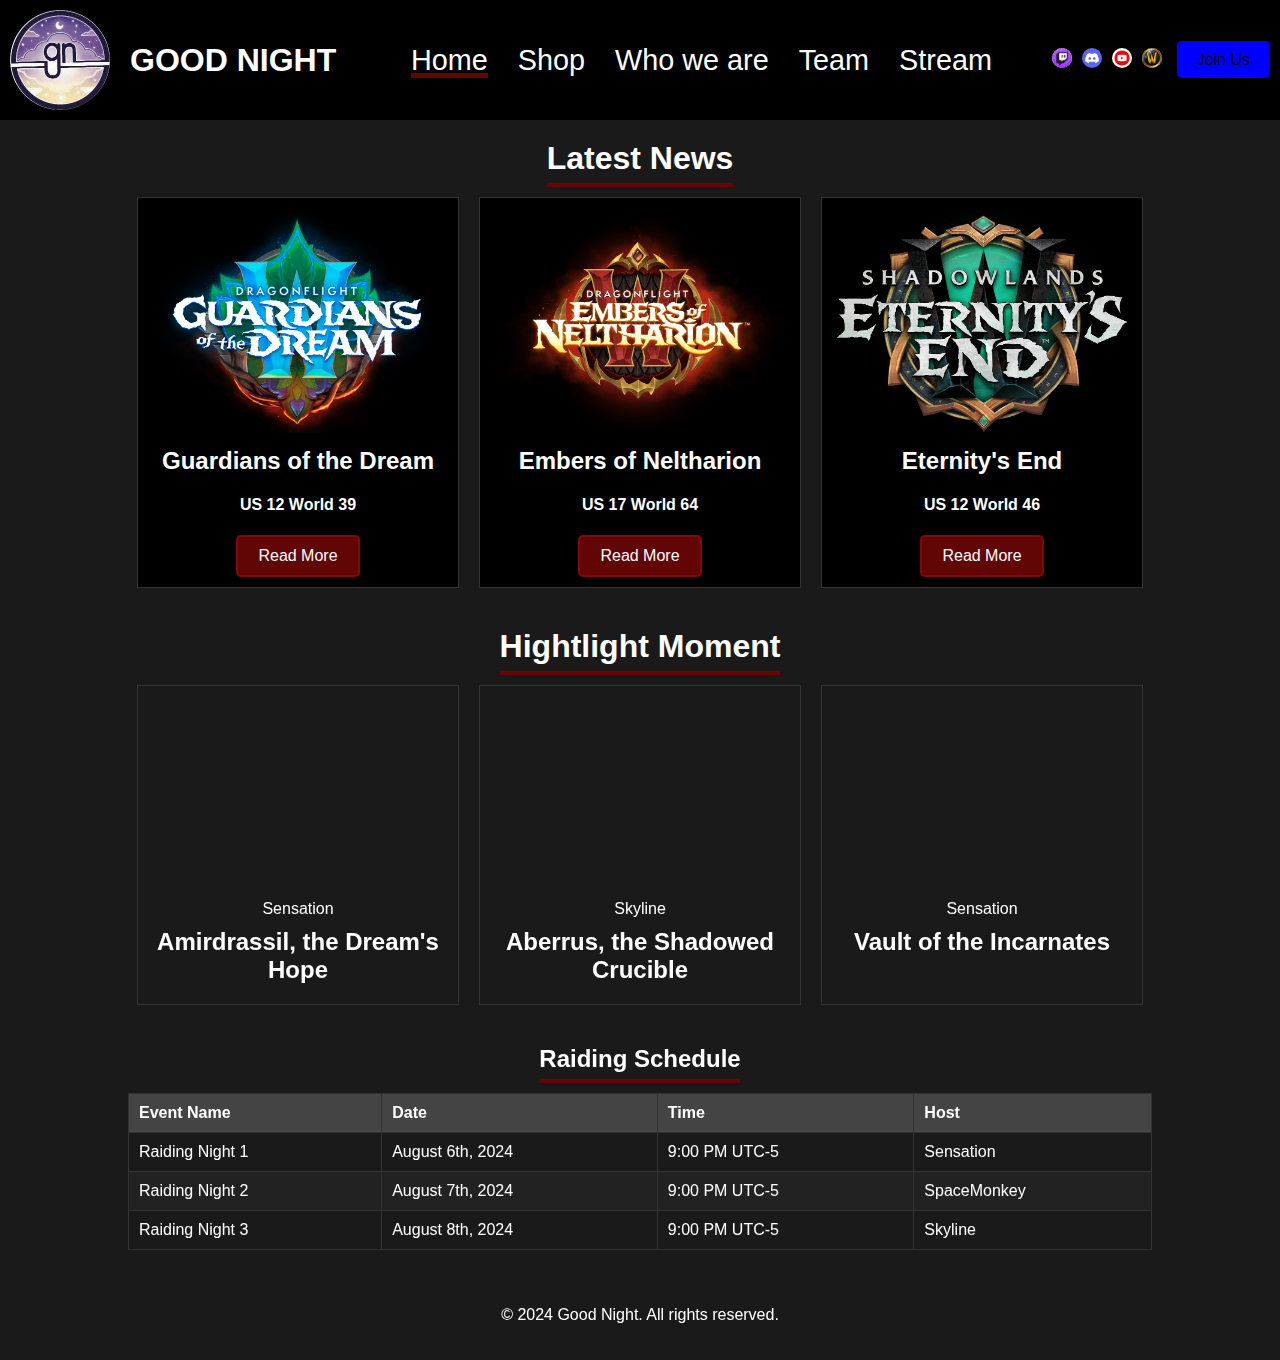
<file: Guild Web/index.html>
<!DOCTYPE html>
<html lang="en">
<head>
    <meta charset="UTF-8">
    <meta name="viewport" content="width=device-width, initial-scale=1.0">
    <title>Good Night - Home</title>
    <link rel="icon" type="image/png" href="Image/logo.ico">
    <link rel="stylesheet" href="styles.css">
</head>

<body>
    <header id="navbar">
        <div class="logo">
            <img src="Image/logo.png" alt="Good Night Logo" width="100" height="100">
            <h1><span>GOOD NIGHT</span></h1>
        </div>
        <nav>
            <ul>
                <li><a href="index.html">Home</a></li>
                <li><a href="shop.html">Shop</a></li>
                <li><a href="who-we-are.html">Who we are</a></li>
                <li><a href="team.html">Team</a></li>
                <li><a href="stream.html">Stream</a></li>
            </ul>
        </nav>
        <div class="header-right">
            <div class="social-icons">
                <a href="https://www.twitch.tv/sensationshc" target="_blank" class="icon twitch"><img src="Image/twitch.png" alt="Twitch"></a>
                <a href="https://discord.gg/kw3B7B9D" target="_blank" class="icon discord"><img src="Image/discord.jpg" alt="Discord"></a>
                <a href="https://www.youtube.com/channel/UCRWUuNpeO6OELMBDoGjG1JA" target="_blank" class="icon youtube"><img src="Image/youtube_icon.png" alt="YouTube"></a>
                <a href="https://www.warcraftlogs.com/guild/us/malganis/gn" target="_blank" class="icon WCL"><img src="Image/WoW_icon.svg.png" alt="WCL"></a>
            </div>
            <div class="cta">
                <a href="https://forms.gle/xqh4f8AohnYUcF1x9" class="button" target="_blank">Join Us</a>
            </div>
        </div>
    </header>

    <main>
        <section class="latest-news">
            <h2>Latest News</h2>
            <div class="news-grid">
                <article>
                    <img src="Image/Guardians_of_the_Dream_logo.png" alt="News Image">
                    <h3><span>Guardians of the Dream</span></h3>
                    <h4><span>US 12 World 39</span></h4>
                    <a href="https://www.warcraftlogs.com/guild/progress/1031?zone=35" class="button read-more" target="_blank">Read More</a>
                </article>
                <article>
                    <img src="Image/Embers_of_Neltharion_logo.webp" alt="News Image">
                    <h3><span>Embers of Neltharion</span></h3>
                    <h4><span>US 17 World 64</span></h4>
                    <a href="https://www.warcraftlogs.com/guild/progress/1031?zone=33" class="button read-more" target="_blank">Read More</a>
                </article>
                <article>
                    <img src="Image/Eternity_End_logo.png" alt="News Image">
                    <h3><span>Eternity's End</span></h3>
                    <h4><span>US 12 World 46</span></h4>
                    <a href="https://www.warcraftlogs.com/guild/progress/1031?zone=29" class="button read-more" target="_blank">Read More</a>
                </article>
            </div>
        </section>
        
        <section class="online-stream">
            <h2>Hightlight Moment</h2>
            <div class="stream-grid">
                <article class="stream-window">
                    <div class="stream-thumbnail">
                        <iframe
                            src="https://www.youtube.com/embed/e6oyN_tMkIo"
                            height="200"
                            width="300"
                            frameborder="0"
                            scrolling="no"
                            allowfullscreen="true">
                        </iframe>
                    </div>
                    <div class="stream-info">
                        <div class="viewer-info">
                            <span class="streamer-name">Sensation</span>
                        </div>
                        <h3><span>Amirdrassil, the Dream's Hope</span></h3>
                    </div>
                </article>
                <article class="stream-window">
                    <div class="stream-thumbnail">
                        <iframe
                            src="https://www.youtube.com/embed/ZwAzdrHHH6s"
                            height="200"
                            width="300"
                            frameborder="0"
                            scrolling="no"
                            allowfullscreen="true">
                        </iframe>
                    </div>
                    <div class="stream-info">
                        <div class="viewer-info">
                            <span class="streamer-name">Skyline</span>
                        </div>
                        <h3><span>Aberrus, the Shadowed Crucible</span></h3>
                    </div>
                </article>
                <article class="stream-window">
                    <div class="stream-thumbnail">
                        <iframe
                            src="https://www.youtube.com/embed/gKUD_jP0_KM"
                            height="200"
                            width="300"
                            frameborder="0"
                            scrolling="no"
                            allowfullscreen="true">
                        </iframe>
                    </div>
                    <div class="stream-info">
                        <div class="viewer-info">
                            <span class="streamer-name">Sensation</span>
                        </div>
                        <h3><span>Vault of the Incarnates</span></h3>
                    </div>
                </article>
            </div>
        </section>

        <section class="stream-schedule">
            <h2>Raiding Schedule</h2>
            <table>
                <thead>
                    <tr>
                        <th><span>Event Name</span></th>
                        <th><span>Date</span></th>
                        <th><span>Time</span></th>
                        <th><span>Host</span></th>
                    </tr>
                </thead>
                <tbody>
                    <tr>
                        <td><span>Raiding Night 1</span></td>
                        <td><span>August 6th, 2024</span></td>
                        <td><span>9:00 PM UTC-5</span></td>
                        <td><span>Sensation</span></td>
                    </tr>
                    <tr>
                        <td><span>Raiding Night 2</span></td>
                        <td><span>August 7th, 2024</span></td>
                        <td><span>9:00 PM UTC-5</span></td>
                        <td><span>SpaceMonkey</span></td>
                    </tr>
                    <tr>
                        <td><span>Raiding Night 3</span></td>
                        <td><span>August 8th, 2024</span></td>
                        <td><span>9:00 PM UTC-5</span></td>
                        <td><span>Skyline</span></td>
                    </tr>
                </tbody>
            </table>
        </section>
    </main>
    
    <footer>
        <div class="footer-content">
            <p>&copy; 2024 <span>Good Night</span>. All rights reserved.</p>
        </div>
    </footer>

    <script>
        // Wait for the DOM content to be fully loaded before executing the script
        document.addEventListener("DOMContentLoaded", function() {
            // Get the current page's file name from the URL path
            var path = window.location.pathname;
            var page = path.split("/").pop();

            // Select all anchor tags inside the navigation menu
            var navLinks = document.querySelectorAll('nav ul li a');

            // Loop through each navigation link
            navLinks.forEach(function(link) {
                // Check if the link's href attribute matches the current page
                if (link.getAttribute('href') === page) {
            // Add the 'active' class to the matching link
                    link.classList.add('active');
                }
            });
        });

        // Add an event listener to the window object to detect scroll events
        window.addEventListener('scroll', function() {
            // Get the navbar element by its ID
            var header = document.getElementById('navbar');
            // Get the initial position of the navbar
            var sticky = header.offsetTop;

            // If the page is scrolled beyond the navbar's initial position
            if (window.pageYOffset > sticky) {
                // Add the 'sticky' class to the navbar
                header.classList.add('sticky');
            } else {
                // Remove the 'sticky' class when scrolled back to the top
                header.classList.remove('sticky');
            }
        });

    </script>

</body>
</html>
</file>
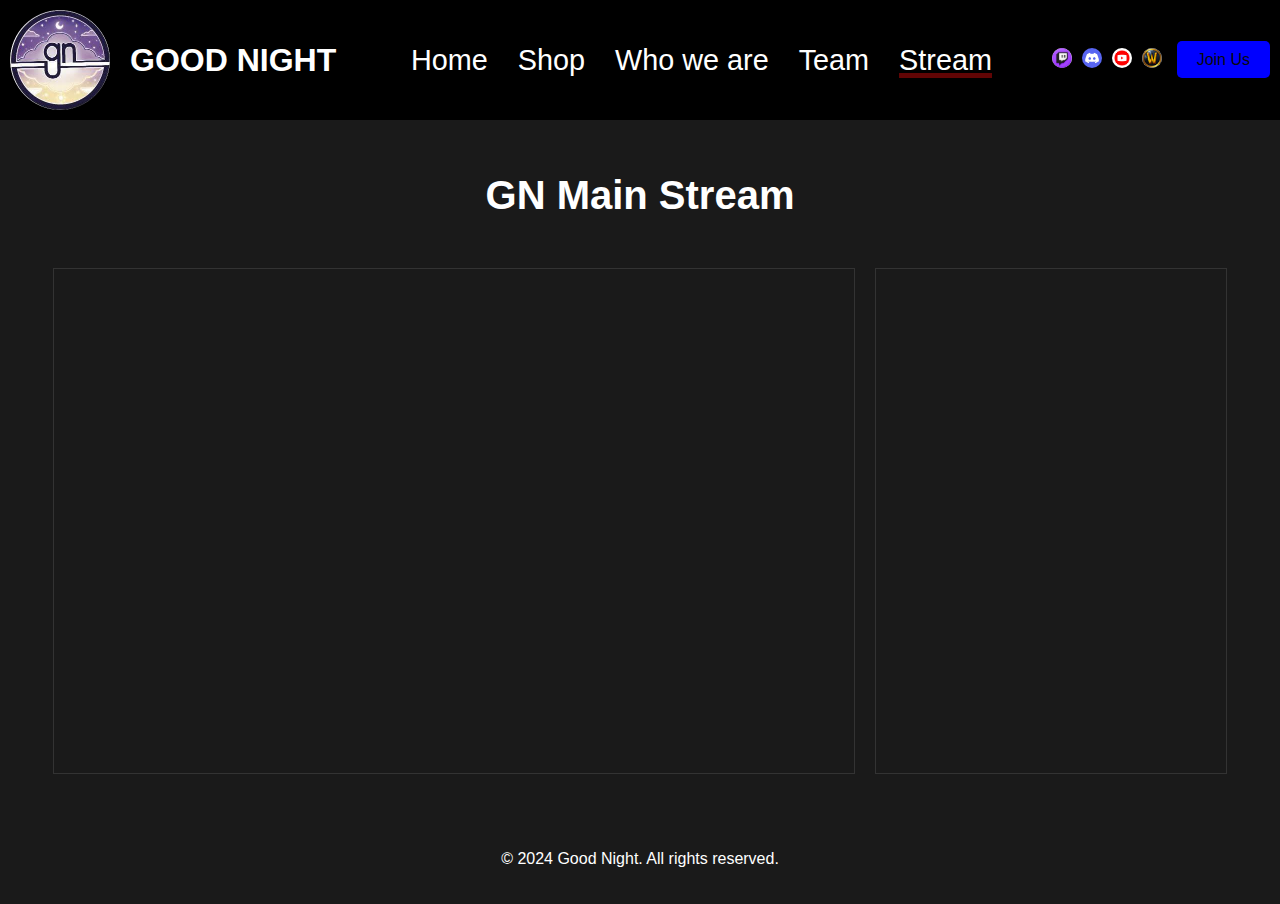
<file: Guild Web/stream.html>
<!DOCTYPE html>
<html lang="en">
<head>
    <meta charset="UTF-8">
    <meta name="viewport" content="width=device-width, initial-scale=1.0">
    <title>Good Night - Stream</title>
    <link rel="icon" type="image/png" href="Image/logo.ico">
    <link rel="stylesheet" href="styles.css">
    <script src="https://player.twitch.tv/js/embed/v1.js"></script>
</head>
<body>
    <header id="navbar">
        <div class="logo">
            <img src="Image/logo.png" alt="Good Night Logo" width="100" height="100">
            <h1><span>GOOD NIGHT</span></h1>
        </div>
        <nav>
            <ul>
                <li><a href="index.html">Home</a></li>
                <li><a href="shop.html">Shop</a></li>
                <li><a href="who-we-are.html">Who we are</a></li>
                <li><a href="team.html">Team</a></li>
                <li><a href="stream.html">Stream</a></li>
            </ul>
        </nav>
        <div class="header-right">
            <div class="social-icons">
                <a href="https://www.twitch.tv/sensationshc" target="_blank" class="icon twitch"><img src="Image/twitch.png" alt="Twitch"></a>
                <a href="https://discord.gg/kw3B7B9D" target="_blank" class="icon discord"><img src="Image/discord.jpg" alt="Discord"></a>
                <a href="https://www.youtube.com/channel/UCRWUuNpeO6OELMBDoGjG1JA" target="_blank" class="icon youtube"><img src="Image/youtube_icon.png" alt="YouTube"></a>
                <a href="https://www.warcraftlogs.com/guild/us/malganis/gn" target="_blank" class="icon WCL"><img src="Image/WoW_icon.svg.png" alt="WCL"></a>
            </div>
            <div class="cta">
                <a href="https://forms.gle/xqh4f8AohnYUcF1x9" class="button" target="_blank">Join Us</a>
            </div>
        </div>
    </header>
    
    <main>
        <section class="stream">
            <h2>GN Main Stream</h2>
        </section>
        <section class="twitch-stream">
            <div class="twitch-container">
                <div class="twitch-video">
                    <iframe
                    src="https://player.twitch.tv/?channel=sensationshc&parent=localhost"
                        height="500"
                        width="800"
                        frameborder="0"
                        scrolling="no"
                        allowfullscreen="true">
                    </iframe>
                </div>
                <div class="twitch-chat">
                    <iframe
                    src="https://www.twitch.tv/embed/sensationshc/chat?parent=localhost"
                        height="500"
                        width="350"
                        frameborder="0"
                        scrolling="no">
                    </iframe>
                </div>
            </div>
        </section>
    </main>
    
    <footer>
        <div class="footer-content">
            <p>&copy; 2024 <span>Good Night</span>. All rights reserved.</p>
        </div>
    </footer>

    <script>
        // Wait for the DOM content to be fully loaded before executing the script
        document.addEventListener("DOMContentLoaded", function() {
            // Get the current page's file name from the URL path
            var path = window.location.pathname;
            var page = path.split("/").pop();

            // Select all anchor tags inside the navigation menu
            var navLinks = document.querySelectorAll('nav ul li a');

            // Loop through each navigation link
            navLinks.forEach(function(link) {
                // Check if the link's href attribute matches the current page
                if (link.getAttribute('href') === page) {
            // Add the 'active' class to the matching link
                    link.classList.add('active');
                }
            });
        });

        // Add an event listener to the window object to detect scroll events
        window.addEventListener('scroll', function() {
            // Get the navbar element by its ID
            var header = document.getElementById('navbar');
            // Get the initial position of the navbar
            var sticky = header.offsetTop;

            // If the page is scrolled beyond the navbar's initial position
            if (window.pageYOffset > sticky) {
                // Add the 'sticky' class to the navbar
                header.classList.add('sticky');
            } else {
                // Remove the 'sticky' class when scrolled back to the top
                header.classList.remove('sticky');
            }
        });

        // Initialize the Twitch Player with the provided options
        var options = {
            width: 800, // Set the player width
            height: 500, // Set the player height
            channel: "sensationshc", // The Twitch channel to display
            parent: ["localhost", "127.0.0.1"] // Allowed parent domains for embedding
        };
        
        // Create the Twitch Player using the options
        var player = new Twitch.Player("TwitchPlayerDiv", options);
        
        // Set the player volume to 50%
        player.setVolume(0.5);

        // Play the video automatically
        player.play();

        // Pause the video (this can be triggered by user actions, etc.)
        player.pause();
        </script>
</body>
</html>
</file>
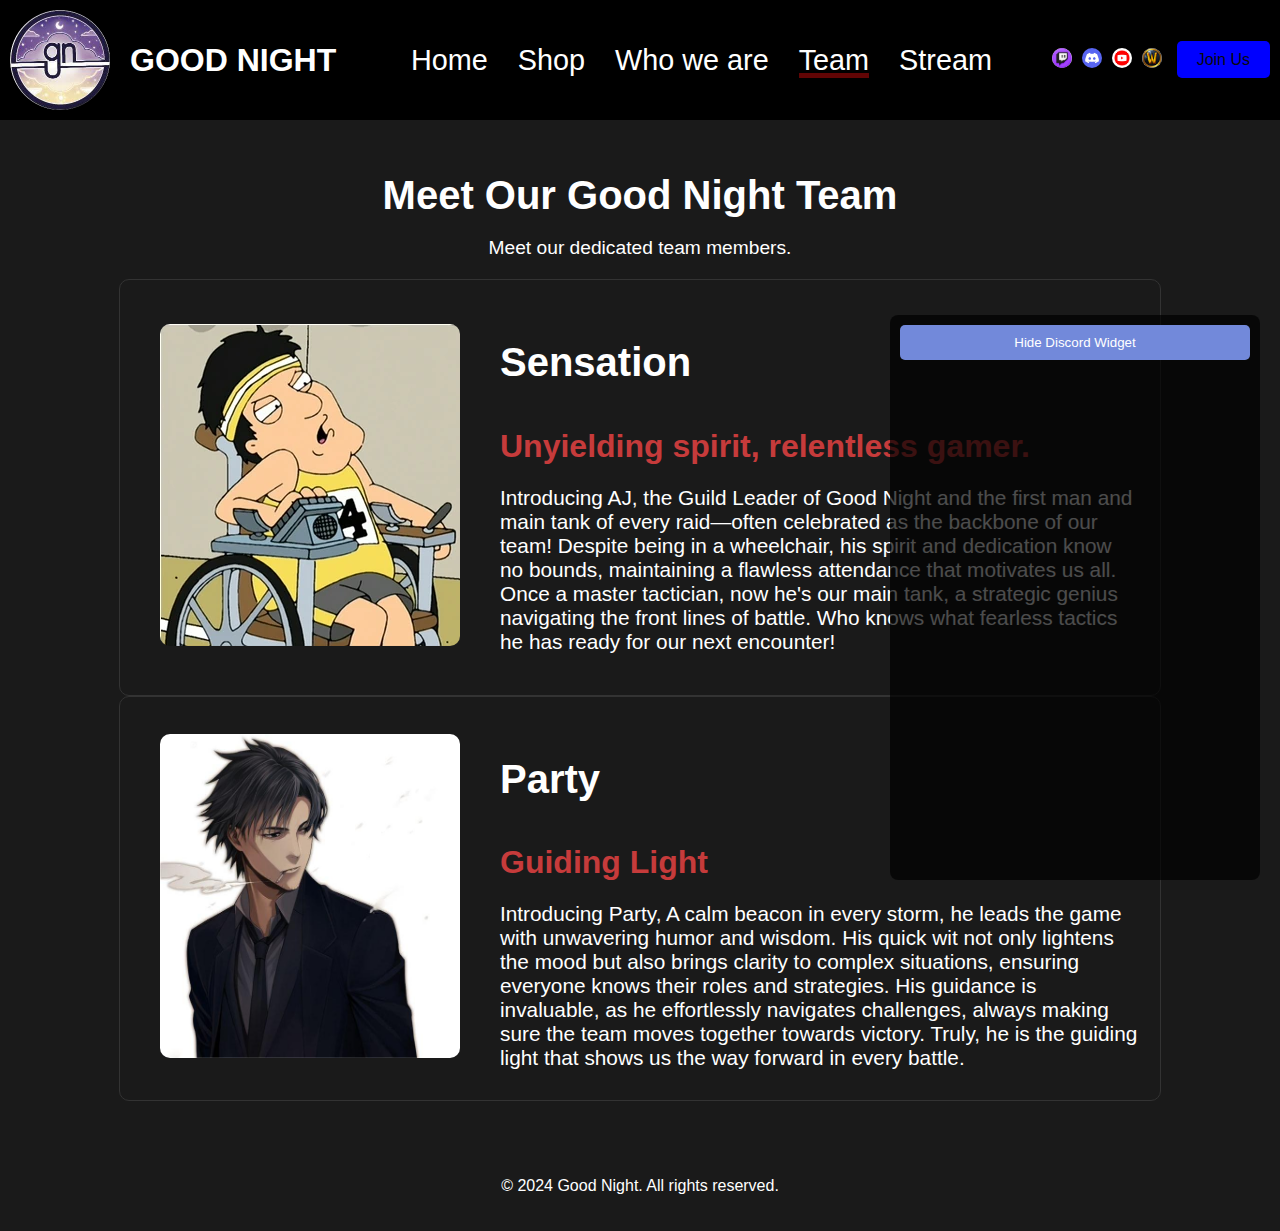
<file: Guild Web/team.html>
<!DOCTYPE html>
<html lang="en">
<head>
    <meta charset="UTF-8">
    <meta name="viewport" content="width=device-width, initial-scale=1.0">
    <title>Good Night - Team</title>
    <link rel="icon" type="image/png" href="Image/logo.ico">
    <link rel="stylesheet" href="styles.css">
</head>
<body>
    <header id="navbar">
        <div class="logo">
            <img src="Image/logo.png" alt="Good Night Logo" width="100" height="100">
            <h1><span>GOOD NIGHT</span></h1>
        </div>
        <nav>
            <ul>
                <li><a href="index.html">Home</a></li>
                <li><a href="shop.html">Shop</a></li>
                <li><a href="who-we-are.html">Who we are</a></li>
                <li><a href="team.html">Team</a></li>
                <li><a href="stream.html">Stream</a></li>
            </ul>
        </nav>
        <div class="header-right">
            <div class="social-icons">
                <a href="https://www.twitch.tv/sensationshc" target="_blank" class="icon twitch"><img src="Image/twitch.png" alt="Twitch"></a>
                <a href="https://discord.gg/kw3B7B9D" target="_blank" class="icon discord"><img src="Image/discord.jpg" alt="Discord"></a>
                <a href="https://www.youtube.com/channel/UCRWUuNpeO6OELMBDoGjG1JA" target="_blank" class="icon youtube"><img src="Image/youtube_icon.png" alt="YouTube"></a>
                <a href="https://www.warcraftlogs.com/guild/us/malganis/gn" target="_blank" class="icon WCL"><img src="Image/WoW_icon.svg.png" alt="WCL"></a>
            </div>
            <div class="cta">
                <a href="https://forms.gle/xqh4f8AohnYUcF1x9" class="button" target="_blank">Join Us</a>
            </div>
        </div>
    </header>
    
    <main>
        <section class="team">
            <h2>Meet Our Good Night Team</h2>
            <p>Meet our dedicated team members.</p>
            <div class="team-member-container">
                <div class="team-member">
                    <div class="member-photo">
                        <img src="Image/sensation.webp" alt="Team Member 1">
                    </div>
                    <div class="member-info">
                        <h3>Sensation</h3>
                        <h4>Unyielding spirit, relentless gamer.</h4>
                        <p>Introducing AJ, the Guild Leader of Good Night and the first man and main tank of every raid—often celebrated as the backbone of our team! Despite being in a wheelchair, his spirit and dedication know no bounds, maintaining a flawless attendance that motivates us all. Once a master tactician, now he's our main tank, a strategic genius navigating the front lines of battle. Who knows what fearless tactics he has ready for our next encounter!</p>
                        <p></p>
                    </div>
                </div>
            </div>

            <div class="team-member-container">
                <div class="team-member">
                    <div class="member-photo">
                        <img src="Image/party.jpg" alt="Team Member 2">
                    </div>
                    <div class="member-info">
                        <h3>Party</h3>
                        <h4>Guiding Light</h4>
                        <p>Introducing Party, A calm beacon in every storm, he leads the game with unwavering humor and wisdom. His quick wit not only lightens the mood but also brings clarity to complex situations, ensuring everyone knows their roles and strategies. His guidance is invaluable, as he effortlessly navigates challenges, always making sure the team moves together towards victory. Truly, he is the guiding light that shows us the way forward in every battle.</p>
                    </div>
                </div>
            </div>

            <div class="discord-container">
                <button id="toggle-discord" onclick="toggleDiscordWidget()">Hide Discord Widget</button>
                <iframe src="https://discord.com/widget?id=383587456303366145&theme=dark" class="discord-widget" 
                allowtransparency="true" frameborder="0" sandbox="allow-popups allow-popups-to-escape-sandbox allow-same-origin allow-scripts"></iframe>
            </div>            
        </section>
    </main>
    
    <footer>
        <div class="footer-content">
            <p>&copy; 2024 <span>Good Night</span>. All rights reserved.</p>
        </div>
    </footer>

    <script>
        // Wait for the DOM content to be fully loaded before executing the script
        document.addEventListener("DOMContentLoaded", function() {
            // Get the current page's file name from the URL path
            var path = window.location.pathname;
            var page = path.split("/").pop();

            // Select all anchor tags inside the navigation menu
            var navLinks = document.querySelectorAll('nav ul li a');

            // Loop through each navigation link
            navLinks.forEach(function(link) {
                // Check if the link's href attribute matches the current page
                if (link.getAttribute('href') === page) {
            // Add the 'active' class to the matching link
                    link.classList.add('active');
                }
            });
        });

        // Add an event listener to the window object to detect scroll events
        window.addEventListener('scroll', function() {
            // Get the navbar element by its ID
            var header = document.getElementById('navbar');
            // Get the initial position of the navbar
            var sticky = header.offsetTop;

            // If the page is scrolled beyond the navbar's initial position
            if (window.pageYOffset > sticky) {
                // Add the 'sticky' class to the navbar
                header.classList.add('sticky');
            } else {
                // Remove the 'sticky' class when scrolled back to the top
                header.classList.remove('sticky');
            }
        });

        // Function to open the appointment popup by setting its display style to 'block'
        function openPopup() {
            document.getElementById('appointmentPopup').style.display = 'block';
        }

        // Function to close the appointment popup by setting its display style to 'none'
        function closePopup() {
            document.getElementById('appointmentPopup').style.display = 'none';
        }

        function toggleDiscordWidget() {
            var widget = document.querySelector('.discord-widget');
            var button = document.getElementById('toggle-discord');

            if (widget.style.display === 'none') {
                widget.style.display = 'block';
                button.textContent = 'Hide Discord Widget';
            } else {
                widget.style.display = 'none';
                button.textContent = 'Show Discord Widget';
            }
        }

    </script>

</body>
</html>
</file>
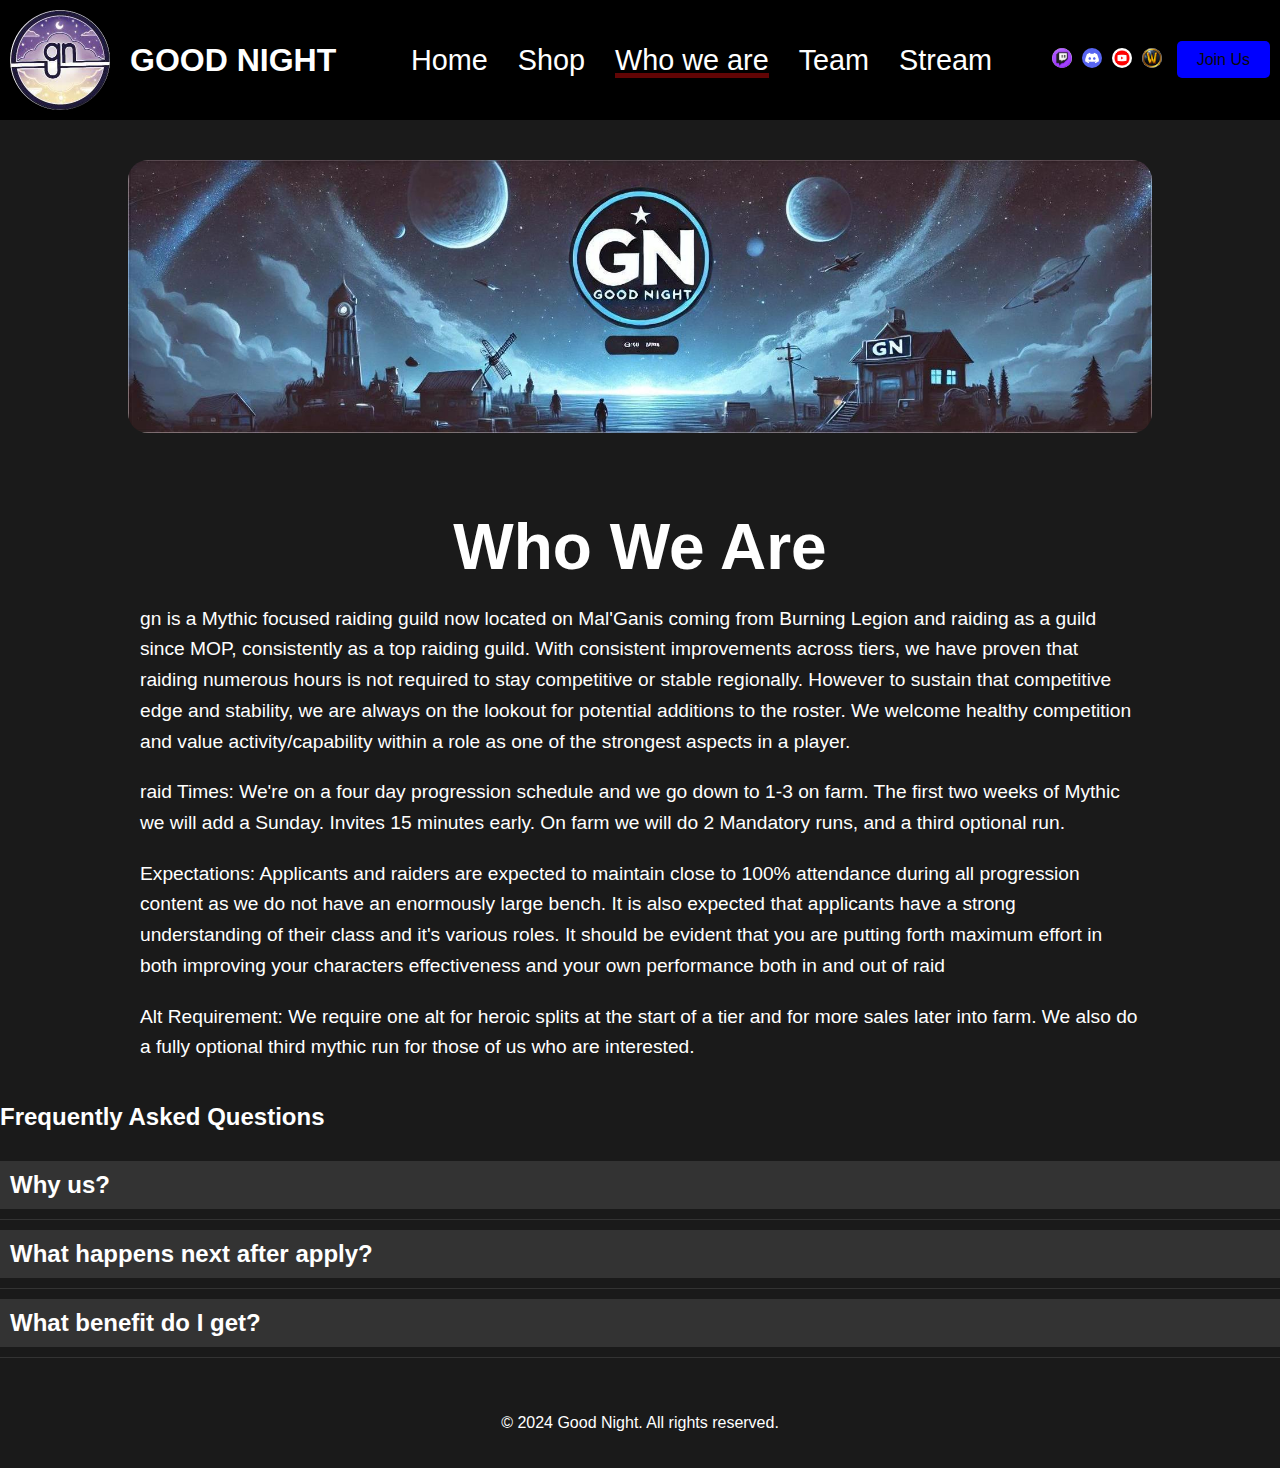
<file: Guild Web/who-we-are.html>
<!DOCTYPE html>
<html lang="en">
<head>
    <meta charset="UTF-8">
    <meta name="viewport" content="width=device-width, initial-scale=1.0">
    <title>Good Night - Who We Are</title>
    <link rel="icon" type="image/png" href="Image/logo.ico">
    <link rel="stylesheet" href="styles.css">
</head>
<body>
    <header id="navbar">
        <div class="logo">
            <img src="Image/logo.png" alt="Good Night Logo" width="100" height="100">
            <h1><span>GOOD NIGHT</span></h1>
        </div>
        <nav>
            <ul>
                <li><a href="index.html">Home</a></li>
                <li><a href="shop.html">Shop</a></li>
                <li><a href="who-we-are.html">Who we are</a></li>
                <li><a href="team.html">Team</a></li>
                <li><a href="stream.html">Stream</a></li>
            </ul>
        </nav>
        <div class="header-right">
            <div class="social-icons">
                <a href="https://www.twitch.tv/sensationshc" target="_blank" class="icon twitch"><img src="Image/twitch.png" alt="Twitch"></a>
                <a href="https://discord.gg/kw3B7B9D" target="_blank" class="icon discord"><img src="Image/discord.jpg" alt="Discord"></a>
                <a href="https://www.youtube.com/channel/UCRWUuNpeO6OELMBDoGjG1JA" target="_blank" class="icon youtube"><img src="Image/youtube_icon.png" alt="YouTube"></a>
                <a href="https://www.warcraftlogs.com/guild/us/malganis/gn" target="_blank" class="icon WCL"><img src="Image/WoW_icon.svg.png" alt="WCL"></a>
            </div>
            <div class="cta">
                <a href="https://forms.gle/xqh4f8AohnYUcF1x9" class="button" target="_blank">Join Us</a>
            </div>
        </div>
    </header>
    
    <main>
        <section class="who-we-are">
            <div class="partners">
                <img src="Image/Background.jpg" alt="Partners">
            </div>
            <h2>Who We Are</h2>
            <p> gn is a Mythic focused raiding guild now located on Mal'Ganis 
                coming from Burning Legion and raiding as a guild since MOP, consistently
                as a top raiding guild. With consistent improvements across tiers, we have
                proven that raiding numerous hours is not required to stay competitive or stable
                regionally. However to sustain that competitive edge and stability, we are
                always on the lookout for potential additions to the roster. We welcome
                healthy competition and value activity/capability within a role as one
                of the strongest aspects in a player.</p>
            <p> raid Times:
                We're on a four day progression schedule and we go down to 1-3 on farm. 
                The first two weeks of Mythic we will add a Sunday. Invites 15 minutes early. 
                On farm we will do 2 Mandatory runs, and a third optional run.</p>
            <p> Expectations:
                Applicants and raiders are expected to maintain close to 100% attendance during 
                all progression content as we do not have an enormously large bench. It is also 
                expected that applicants have a strong understanding of their class and it's 
                various roles. It should be evident that you are putting forth maximum effort 
                in both improving your characters effectiveness and your own performance both 
                in and out of raid</p>
            <p> Alt Requirement: 
                We require one alt for heroic splits at the start of a tier 
                and for more sales later into farm. We also do a fully optional third mythic 
                run for those of us who are interested.</p>
        </section>

        <section class="faq">
    <h2>Frequently Asked Questions</h2>
    <div id="faqContainer"></div>
</section>
    </main>
    
    <footer>
        <div class="footer-content">
            <p>&copy; 2024 <span>Good Night</span>. All rights reserved.</p>
        </div>
    </footer>

    <script>
        // Wait for the DOM content to be fully loaded before executing the script
        document.addEventListener("DOMContentLoaded", function() {
            // Get the current page's file name from the URL path
            var path = window.location.pathname;
            var page = path.split("/").pop();

            // Select all anchor tags inside the navigation menu
            var navLinks = document.querySelectorAll('nav ul li a');

            // Loop through each navigation link
            navLinks.forEach(function(link) {
                // Check if the link's href attribute matches the current page
                if (link.getAttribute('href') === page) {
            // Add the 'active' class to the matching link
                    link.classList.add('active');
                }
            });
        });

        // Add an event listener to the window object to detect scroll events
        window.addEventListener('scroll', function() {
            // Get the navbar element by its ID
            var header = document.getElementById('navbar');
            // Get the initial position of the navbar
            var sticky = header.offsetTop;

            // If the page is scrolled beyond the navbar's initial position
            if (window.pageYOffset > sticky) {
                // Add the 'sticky' class to the navbar
                header.classList.add('sticky');
            } else {
                // Remove the 'sticky' class when scrolled back to the top
                header.classList.remove('sticky');
            }
        });

        // Function to open the appointment popup by setting its display style to 'block'
        function openPopup() {
            document.getElementById('appointmentPopup').style.display = 'block';
        }

        // Function to close the appointment popup by setting its display style to 'none'
        function closePopup() {
            document.getElementById('appointmentPopup').style.display = 'none';
        }


        // Class representing an FAQ item
        class FAQItem {
            constructor(question, answer) {
                this.question = question;
                this.answer = answer;
            }
        }

        // Array to store FAQ items
        const faqs = [
            new FAQItem("Why us?", "We are a chill guild with a good atmosphere. We never argue about anything and are very friendly with newbies."),
            new FAQItem("What happens next after apply?", "You will be scheduled for a meeting with at least three of our officers. During this meeting, we will assess your qualifications and offer you a trial session. Throughout the trial period, which will last about a month, we will provide weekly feedback. After the trial, we will decide whether to continue with your involvement."),
            new FAQItem("What benefit do I get?","You and one of your friends will receive a raid sale discount. Additionally, you are promised the mount from the last boss by the end of this tier.")
        ];

        // Function to create FAQ HTML elements
        function createFAQItem(faq) {
            const faqElement = document.createElement('div');
            faqElement.classList.add('faq-item');

            const questionElement = document.createElement('h3');
            questionElement.textContent = faq.question;
            questionElement.classList.add('faq-question');
            questionElement.addEventListener('click', function() {
                answerElement.classList.toggle('hidden');
            });

            const answerElement = document.createElement('p');
            answerElement.textContent = faq.answer;
            answerElement.classList.add('faq-answer', 'hidden');

            faqElement.appendChild(questionElement);
            faqElement.appendChild(answerElement);

            return faqElement;
        }

        // Render FAQs
        document.addEventListener("DOMContentLoaded", function() {
            const faqContainer = document.getElementById('faqContainer');
            faqs.forEach(faq => {
                const faqItem = createFAQItem(faq);
                faqContainer.appendChild(faqItem);
            });
        });
    </script>

</body>
</html>
</file>
<file: Guild Web/styles.css>
/* styles.css */

/* Basic styles for the page */
body {
    font-family: 'Arial', sans-serif;
    margin: 0;
    padding: 0;
    background: #1a1a1a;
    color: #fff;
}

header {
    background-color: #000;
    color: white;
    padding: 10px;
    display: flex;
    align-items: center;
    justify-content: space-between;
    width: 100%;
    box-sizing: border-box;
    position: relative;
}

.logo {
    display: flex;
    align-items: center;
    margin-right: 20px;
}

.logo img {
    margin-right: 20px;
}

.logo h1 {
    margin: 0;
    font-size: 2rem;
}

.logo h1 span {
    font-family: 'Arial Black', sans-serif;
    margin-left: 0px;
}

nav ul {
    list-style-type: none;
    margin: 0;
    padding: 0;
    display: flex;
}

nav ul li {
    margin: 0 15px;
}

nav ul li a {
    color: white;
    text-decoration: none;
    font-family: 'Arial Black', sans-serif;
    font-size: 1.8rem;
    position: relative;
}

nav ul li a.active::after,
nav ul li a:hover::after {
    content: '';
    position: absolute;
    left: 0;
    bottom: -2px; 
    width: 100%;
    height: 5px; 
    background-color: #610505;
}

.header-right {
    display: flex;
    align-items: center;
}

.social-icons {
    display: flex;
    align-items: center;
    margin-right: 10px;
}

.social-icons .icon {
    margin: 0 5px;
}

.social-icons .icon img {
    width: 20px;
    height: 20px;
    background-color: #ccc;
    border-radius: 50%;
    transition: all 0.3s ease;
}

.social-icons .icon img:hover {
    background-color: #fff;
}

.cta .button {
    background-color: #00f;
    color: rgb(10, 10, 10);
    padding: 10px 20px;
    text-decoration: none;
    border-radius: 5px;
}

.main {
    padding: 20px;
}

.latest-news {
    margin-bottom: 20px;
    text-align: center;
}

.latest-news h2 {
    font-family: 'Arial Black', sans-serif;
    font-size: 2rem;
    position: relative;
    display: inline-block;
    margin: 20px 0
}

.latest-news h2::after {
    content: '';
    position: absolute;
    left: 50%;
    bottom: -10px; 
    transform: translateX(-50%);
    width: 100%; 
    height: 4px; 
    background-color: #610505; }

.read-more {
    display: inline-block;
    padding: 10px 20px;
    color: #fff;
    background-color: #610505;
    border: 2px solid #81090e; 
    text-decoration: none;
    border-radius: 5px;
    font-size: 1rem;
    text-align: center;
    transition: all 0.3s ease;
}

.read-more:hover {
    background-color: #81090e; 
    border-color: #610505; 
}
.news-grid {
    display: flex;
    justify-content: center;
    gap: 20px;
}

.news-grid article {
    background-color: #000;
    padding: 10px;
    border: 1px solid #333;
    width: 300px;
    text-align: center;
}

.news-grid article img {
    width: 100%;
    height: auto;
}

.news-grid article h3 {
    font-size: 1.5rem;
    margin: 10px 0;
}

.online-stream {
    margin-bottom: 20px;
    text-align: center;
}

.online-stream h2 {
    font-family: 'Arial Black', sans-serif;
    font-size: 2rem;
    position: relative;
    display: inline-block;
    margin: 20px 0
}

.online-stream h2::after {
    content: '';
    position: absolute;
    left: 50%;
    bottom: -10px;
    transform: translateX(-50%);
    width: 100%; 
    height: 4px; 
    background-color: #610505; 
}

.stream-grid {
    display: flex;
    justify-content: center;
    gap: 20px;
}

.stream-grid article {
    background-color: #1a1a1a;
    padding: 10px;
    border: 1px solid #333;
    width: 300px;
    text-align: center;
}

.stream-grid article img {
    width: 100%;
    height: auto;
}

.stream-grid article h3 {
    font-size: 1.5rem;
    margin: 10px 0;
}

.stream-schedule {
    text-align: center;
}

.stream-schedule h2 {
    position: relative;
    display: inline-block;
}

.stream-schedule h2::after {
    content: '';
    position: absolute;
    left: 50%;
    bottom: -10px;
    transform: translateX(-50%);
    width: 100%; 
    height: 4px; 
    background-color: #610505; 
}

table {
    width: 80%;
    margin: 0 auto;
    border-collapse: collapse;
}

table th, table td {
    border: 1px solid #333;
    padding: 10px;
    text-align: left;
}

table th {
    background-color: #444;
}

table tr:nth-child(even) {
    background-color: #222;
}

footer {
    background-color: #1a1a1a;
    color: white;
    text-align: center;
    padding: 20px;
    margin-top: 20px;
}

footer .footer-content {
    margin-bottom: 10px;
}

.who-we-are {
    text-align: center;
    margin: 40px 0;
}

.who-we-are h2 {
    font-size: 4rem;
    font-weight: bold;
    margin-bottom: 20px;
}

.partners {
    margin: 20px 0;
}

.partners img {
    width: 80%;
    height: auto;
    border-radius: 20px;
    margin-bottom: 20px;
}

.who-we-are p {
    font-size: 1.2rem;
    line-height: 1.6;
    text-align: left;
    max-width: 1000px;
    margin: 0 auto 20px;
}

.coach-profile {
    display: flex;
    flex-direction: row;
    justify-content: space-between;
    align-items: center;
    background-color: #151414;
    padding: 20px;
    border: 1px solid #333;
    margin: 20px 0;
}

.coach-image {
    text-align: center;
}

.coach-image img {
    width: 150px;
    height: 150px;
    border-radius: 50%;
    object-fit: cover;
}

.coach-image h2 {
    font-size: 2rem;
    margin-top: 10px;
}

.coach-details {
    display: flex;
    flex-direction: row;
    justify-content: space-between;
    width: 100%;
    padding: 0 20px;
}

.coach-details div {
    flex: 1;
    text-align: center;
    margin: 0 10px;
}

.coach-details h3 {
    font-size: 1.5rem;
    margin-bottom: 10px;
    font-family: 'Arial Black', sans-serif;
}

.coach-details p, .coach-details li {
    font-size: 1.2rem;
}

.coach-details ul {
    list-style-type: none;
    padding: 0;
}

.coach-details ul li {
    display: flex;
    align-items: center;
    justify-content: center;
    margin: 5px 0;
}

.coach-details ul li img {
    width: 20px;
    height: 20px;
    margin-right: 10px;
}

.contact img {
    width: 30px;
    height: 30px;
    margin-top: 10px;
}

.shop {
    background-color: #1a1a1a;
    padding: 20px;
    border-radius: 5px;
    color: #fff;
    max-width: 1000px;
    margin: 0 auto;
}

.shop h2 {
    font-family: 'Arial Black', sans-serif;
    font-size: 3rem;
    margin-bottom: 10px;
    text-align: center;
}

.shop-title {
    font-family: 'Arial Black', sans-serif;
    font-size: 2.5rem;
    margin-bottom: 10px;
}

.run-time {
    font-size: 1rem;
    margin: 5px 0;
}

.run-time span {
    font-style: italic;
    color: #bbb;
}

.shop-list {
    list-style: none;
    padding: 0;
}

.shop-list li {
    font-size: 1rem;
    margin: 10px 0;
    display: flex;
    justify-content: space-between;
    align-items: center;
}

.price {
    display: flex;
    align-items: center;
}

.price img {
    width: 16px;
    height: 16px;
    margin-left: 5px;
}

.team {
    text-align: center;
    padding: 20px;
}

.team h2 {
    font-size: 2.5rem;
    margin-bottom: 10px;
}

.team p {
    font-size: 1.2rem;
    margin-bottom: 20px;
}

.team-member-container {
    display: flex;
    justify-content: center;
}

.team-member {
    display: flex;
    justify-content: center;
    align-items: center;
    margin-bottom: 40px;
    border: 1px solid #333;
    padding: 20px;
    border-radius: 10px;
    background-color: #1a1a1a;
    max-width: 1000px;
    margin: 0 auto;
}

.member-photo {
    flex: 1;
    text-align: right;
    padding-right: 20px;
}

.member-photo img {
    border-radius: 10px;
    width: 100%;
    max-width: 300px;
}

.member-info {
    flex: 2;
    text-align: left;
    padding-left: 20px;
}

.member-info h3 {
    font-size: 2.5rem;
    margin-bottom: 10px;
}

.member-info h4 {
    font-size: 2rem;
    color: #c63b3b;
    margin-bottom: 20px;
}

.member-info p {
    font-size: 1.3rem;
    margin-bottom: 10px;
}

.stream {
    text-align: center;
    padding: 20px;
}

.stream h2 {
    font-size: 2.5rem;
    margin-bottom: 10px;
}

.twitch-stream {
    display: flex;
    justify-content: center;
    align-items: center;
    padding: 20px;
}

.twitch-container {
    display: flex;
    flex-direction: row;
    gap: 20px;
}

.twitch-video,
.twitch-chat {
    border: 1px solid #333;
}

.popup {
    display: none;
    position: fixed;
    right: 20px;
    bottom: 20px;
    background-color: #fff;
    box-shadow: 0 5px 15px rgba(0,0,0,0.3);
    z-index: 1000;
    padding: 20px;
    border-radius: 10px;
    width: 300px;
}

.popup-content {
    display: flex;
    flex-direction: column;
}

.popup-content h2 {
    margin: 0 0 10px 0;
}

.popup-content label {
    margin: 10px 0 5px 0;
}

.popup-content input, .popup-content textarea {
    margin-bottom: 10px;
    padding: 8px;
    border: 1px solid #ddd;
    border-radius: 5px;
}

.popup-content button {
    padding: 10px;
    background-color: #610505;
    color: #fff;
    border: none;
    border-radius: 5px;
    cursor: pointer;
}

.popup-content button:hover {
    background-color: #81090e;
}

.close-btn {
    position: absolute;
    top: 10px;
    right: 10px;
    cursor: pointer;
    font-size: 20px;
}

.open-popup-btn {
    position: fixed;
    right: 20px;
    bottom: 20px;
    padding: 10px 20px;
    background-color: #610505;
    color: #fff;
    border: none;
    border-radius: 5px;
    cursor: pointer;
}

.open-popup-btn:hover {
    background-color: #81090e;
}

.sticky {
    position: fixed;
    top: 0;
    width: 100%;
    z-index: 1000;
}

.add-event-form {
    margin: 20px;
    padding: 20px;
    background-color: #1a1a1a;
    border: 1px solid #333;
    border-radius: 10px;
}

.add-event-form h2 {
    font-size: 1.8rem;
    margin-bottom: 10px;
}

.add-event-form label {
    display: block;
    margin: 10px 0 5px;
}

.add-event-form input {
    width: 100%;
    padding: 8px;
    margin-bottom: 10px;
    border: 1px solid #ddd;
    border-radius: 5px;
}

.add-event-form button {
    padding: 10px 20px;
    background-color: #610505;
    color: #fff;
    border: none;
    border-radius: 5px;
    cursor: pointer;
}

.add-event-form button:hover {
    background-color: #81090e;
}

.faq-item {
    border-bottom: 1px solid #333;
    padding: 10px 0;
}

.faq-question {
    cursor: pointer;
    margin: 0;
    padding: 10px;
    background-color: #333;
    color: #fff;
    font-size: 1.5rem;
}

.faq-answer {
    padding: 10px;
    background-color: #333;
    color: #fff;
}

.hidden {
    display: none;
}

.discord-container {
    position: fixed;
    bottom: 20px;
    right: 20px;
    z-index: 1000;
    background-color: rgba(0, 0, 0, 0.7);
    padding: 10px;
    border-radius: 8px;
    text-align: center;
}

.discord-widget {
    width: 350px;
    height: 500px;
    border: none;
    display: block;
}

#toggle-discord {
    background-color: #7289DA;
    color: white;
    border: none;
    padding: 10px;
    margin-bottom: 10px;
    cursor: pointer;
    border-radius: 5px;
    display: block;
    width: 100%;
}

#toggle-discord:hover {
    background-color: #5a73b3;
}
</file>
